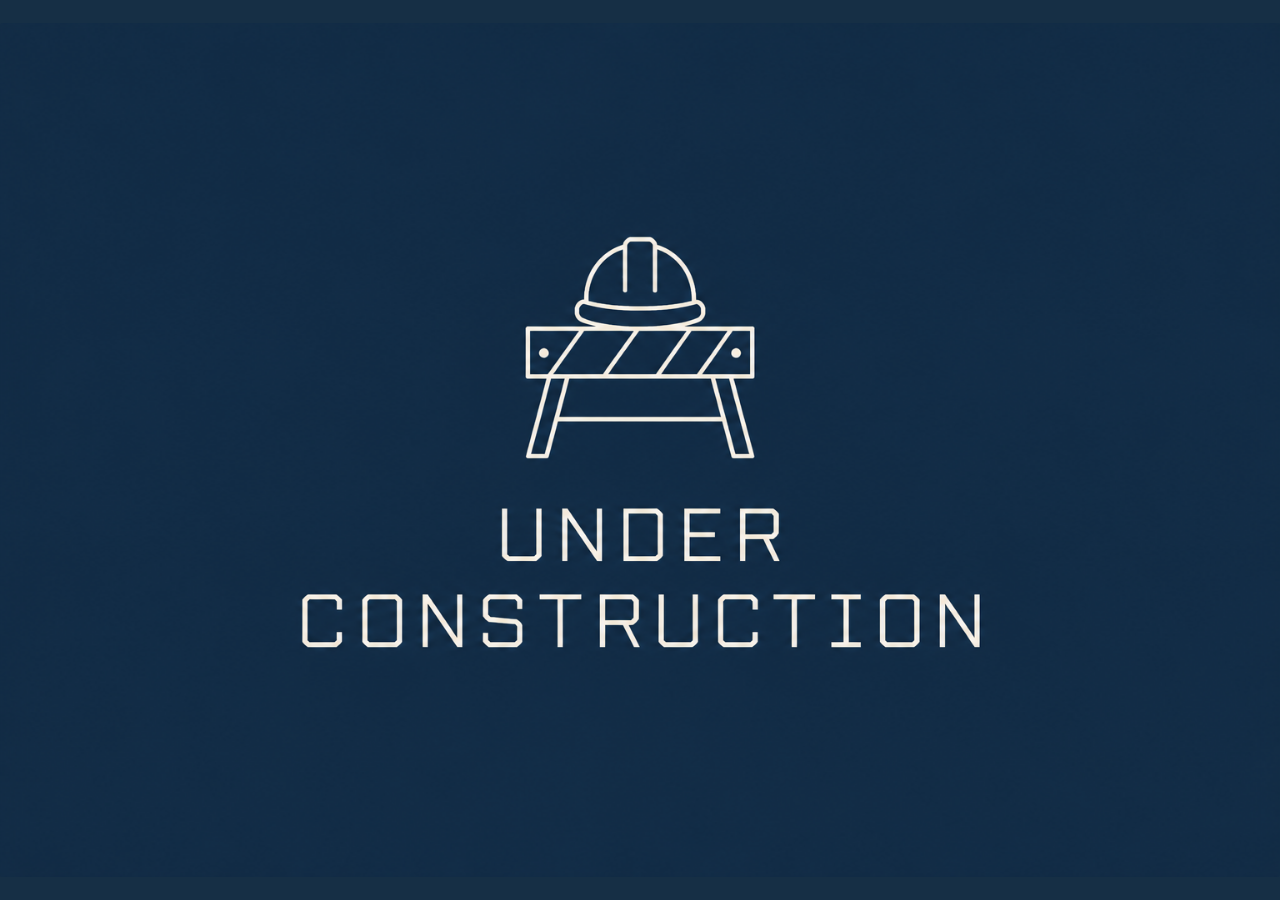
<file: index.html>
<!doctype html>
<html lang="en">
<head>
    <meta charset="UTF-8">
    <meta name="viewport" content="width=device-width, initial-scale=1.0">
    <title>Joel Ahereza | Under Construction</title>
    <meta name="description" content="This website is under construction.">
    <meta name="theme-color" content="#162f45">
    <style>
        body {
            margin: 0;
            background: #162f45;
        }

        img {
            display: block;
            width: 100%;
            height: 100vh;
            height: 100svh;
            object-fit: contain;
        }
    </style>
</head>
<body>
    <main>
        <img src="assets/under-construction.png?v=5e97693e9dfe" width="1536" height="1024" alt="Under construction">
    </main>
</body>
</html>
</file>
